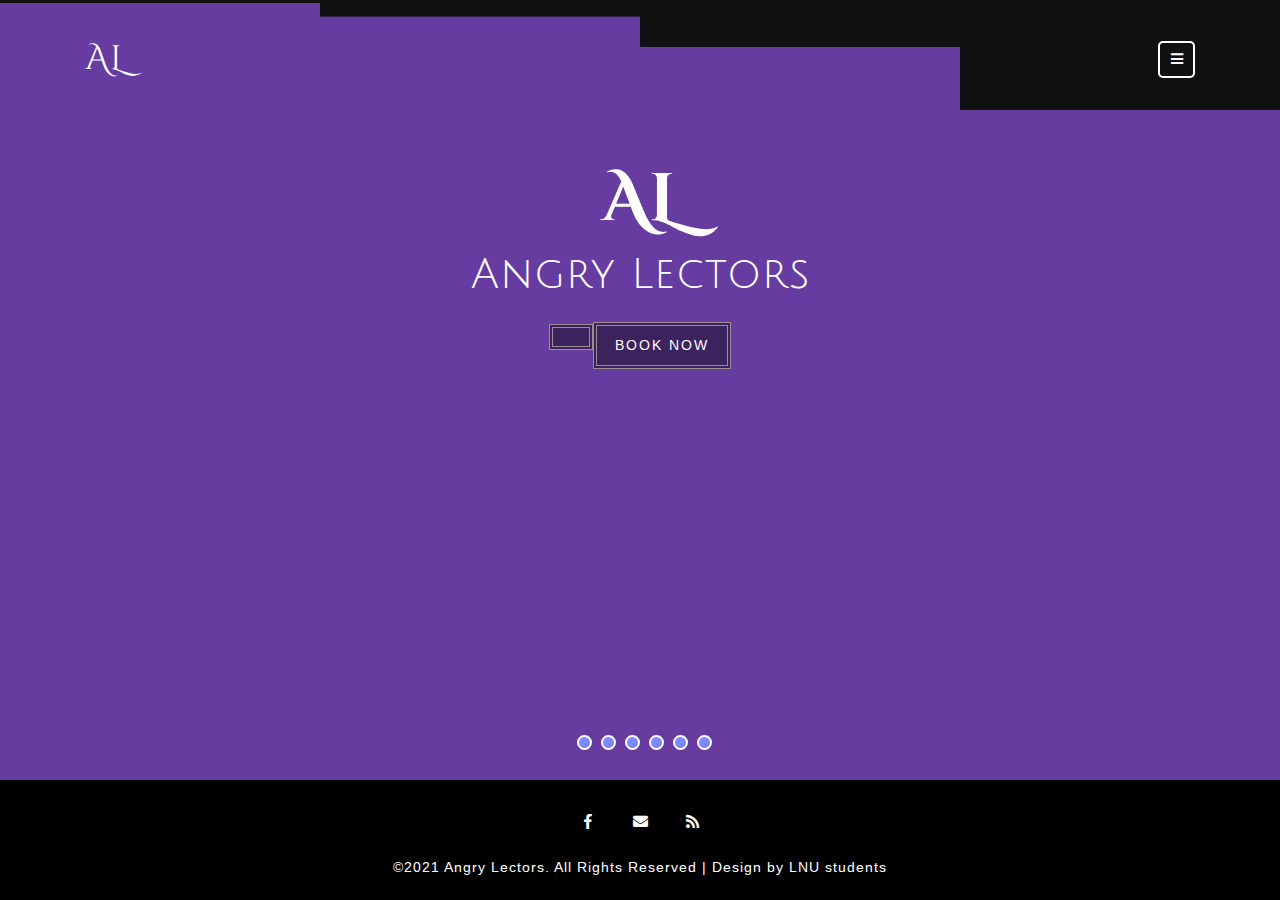
<file: index.html>
<!DOCTYPE html>
<html lang="zxx">
   <head>
      <title>Angry Lectors</title>
      <!--meta tags -->
      <meta charset="UTF-8">
      <meta name="viewport" content="width=device-width, initial-scale=1">
      <meta name="keywords" content="Angry Lectors">
      <script>
         addEventListener("load", function () {
         	setTimeout(hideURLbar, 0);
         }, false);
         
         function hideURLbar() {
         	window.scrollTo(0, 1);
         }
      </script>
      <!--//meta tags ends here-->
      <!--booststrap-->
      <link href="css/bootstrap.min.css" rel="stylesheet" type="text/css" media="all">
      <!--//booststrap end-->
      <!-- font-awesome icons -->
      <link href="css/fontawesome-all.min.css" rel="stylesheet" type="text/css" media="all">
      <!-- //font-awesome icons -->
      <!-- Nav-CSS -->	
      <link href="css/nav.css" rel="stylesheet" type="text/css" media="all" />
      <script src="js/modernizr.custom.js"></script>
      <!-- //Nav-CSS -->	
      <!-- banner -->	
      <link rel="stylesheet" type="text/css" href="css/uncover.css" />
      <!--//banner -->	
      <!--stylesheets-->
      <link href="css/style.css" rel='stylesheet' type='text/css' media="all">
      <!--//stylesheets-->
      <link href="//fonts.googleapis.com/css?family=Cinzel+Decorative:400,700" rel="stylesheet">
      <link href="//fonts.googleapis.com/css?family=Julius+Sans+One" rel="stylesheet">
      <link href="//fonts.googleapis.com/css?family=Arimo" rel="stylesheet">
   </head>
   <body>
      <div class="header-outs" id="home">
         <div class="header-w3layouts">
            <div class="container">
               <div class="right-side">
                  <p>
                     <button id="trigger-overlay" type="button">
                     <span class="fa fa-bars" aria-hidden="true"></span>
                     </button>
                  </p>
               </div>
               <!-- open/close -->
               <div class="overlay overlay-hugeinc">
                  <button type="button" class="overlay-close">Close</button>
                  <nav>
                     <ul>
                        <li><a href="index.html" >Home</a></li>
                        <li><a href="about.html" >About</a></li>
                        <li><a href="contact.html"  >Contact</a></li>
                     </ul>
                  </nav>
               </div>
               <div class="hedder-logo">
                  <h1><a href="index.html"> AL
                     <!--<img src="images/logo.png" class="img-fluid" alt="Responsive image">DH</a>-->
                  </h1>
               </div>
               <!-- /open/close -->
               <!-- /navigation section -->
            </div>
            <div class="clearfix"> </div>
         </div>
         <!--banner-->
         <div class="slides text-center">
            <div class="slide current one-img">
               <div class="slider-up">
                  <h4>AL</h4>
                  <h5>Angry Lectors</h5>
                  <div class="outs_more-buttn">
                     <a href="contact.html">Book Now</a>
                  </div>
               </div>
               <div class="slide__img"></div>
            </div>
            <div class="slide two-img">
               <div class="slider-up">
                  <h4>AL</h4>
                  <h5>Angry Lectors</h5>
                  <div class="outs_more-buttn">
                     <a href="contact.html">Book Now</a>
                  </div>
               </div>
               <div class="slide__img"></div>
            </div>
            <div class="slide three-img">
               <div class="slider-up">
                  <h4>AL</h4>
                  <h5>Angry Lectors</h5>
                  <div class="outs_more-buttn">
                     <a href="contact.html">Book Now</a>
                  </div>
               </div>
               <div class="slide__img "></div>
            </div>
            <div class="slide four-img">
               <div class="slider-up">
                  <h4>AL</h4>
                  <h5>Angry Lectors</h5>
                  <div class="outs_more-buttn">
                     <a href="contact.html">Book Now</a>
                  </div>
               </div>
               <div class="slide__img "></div>
            </div>
            <div class="slide five-img">
               <div class="slider-up">
                  <h4>AL</h4>
                  <h5>Angry Lectors</h5>
                  <div class="outs_more-buttn">
                     <a href="contact.html">Book Now</a>
                  </div>
               </div>
               <div class="slide__img "></div>
            </div>
            <div class="slide six-img">
               <div class="slider-up">
                  <h4>AL</h4>
                  <h5>Angry Lectors</h5>
                  <div class="outs_more-buttn">
                     <a href="contact.html">Book Now</a>
                  </div>
               </div>
               <div class="slide__img "></div>
            </div>
            <div class="clearfix"></div>
         </div>
         <ul class="pagination">
            <li><span class="pagination__item"> </span></li>
            <li><span class="pagination__item"> </span></li>
            <li><span class="pagination__item"> </span></li>
            <li><span class="pagination__item"> </span></li>
            <li><span class="pagination__item"> </span></li>
            <li><span class="pagination__item"> </span></li>
         </ul>
         <div class="clearfix"></div>
      </div>
      <!--//banner-->
      <!--Footer -->   
      <footer class="py-2">
         <div class="icons text-center py-md-3 pb-2">
            <ul>
               <li><a href="#"><span class="fab fa-facebook-f"></span></a></li>
               <li><a href="#"><span class="fas fa-envelope"></span></a></li>
               <li><a href="#"><span class="fas fa-rss"></span></a></li>
               
            </ul>
         </div>
         <div class="footer-below text-center">
            <p>©2021 Angry Lectors. All Rights Reserved | Design by LNU students</a></p>
         </div>
      </footer>
      <!-- //Footer -->
      <!-- js working-->
      <script src='js/jquery-2.2.3.min.js'></script>
      <!--//js working-->
      <!-- For-Banner -->
      <script src="js/imagesloaded.pkgd.min.js"></script>
      <script src="js/anime.min.js"></script>
      <script src="js/uncover.js"></script>
      <script src="js/demo1.js"></script>
      <!-- //For-Banner -->
      <!--nav menu-->
      <script src="js/classie.js"></script>
      <script src="js/demonav.js"></script>
      <!-- //nav menu-->
      <!-- bootstrap working-->
      <script src="js/bootstrap.min.js"></script>
      <!-- // bootstrap working--> 
   </body>
</html>
</file>
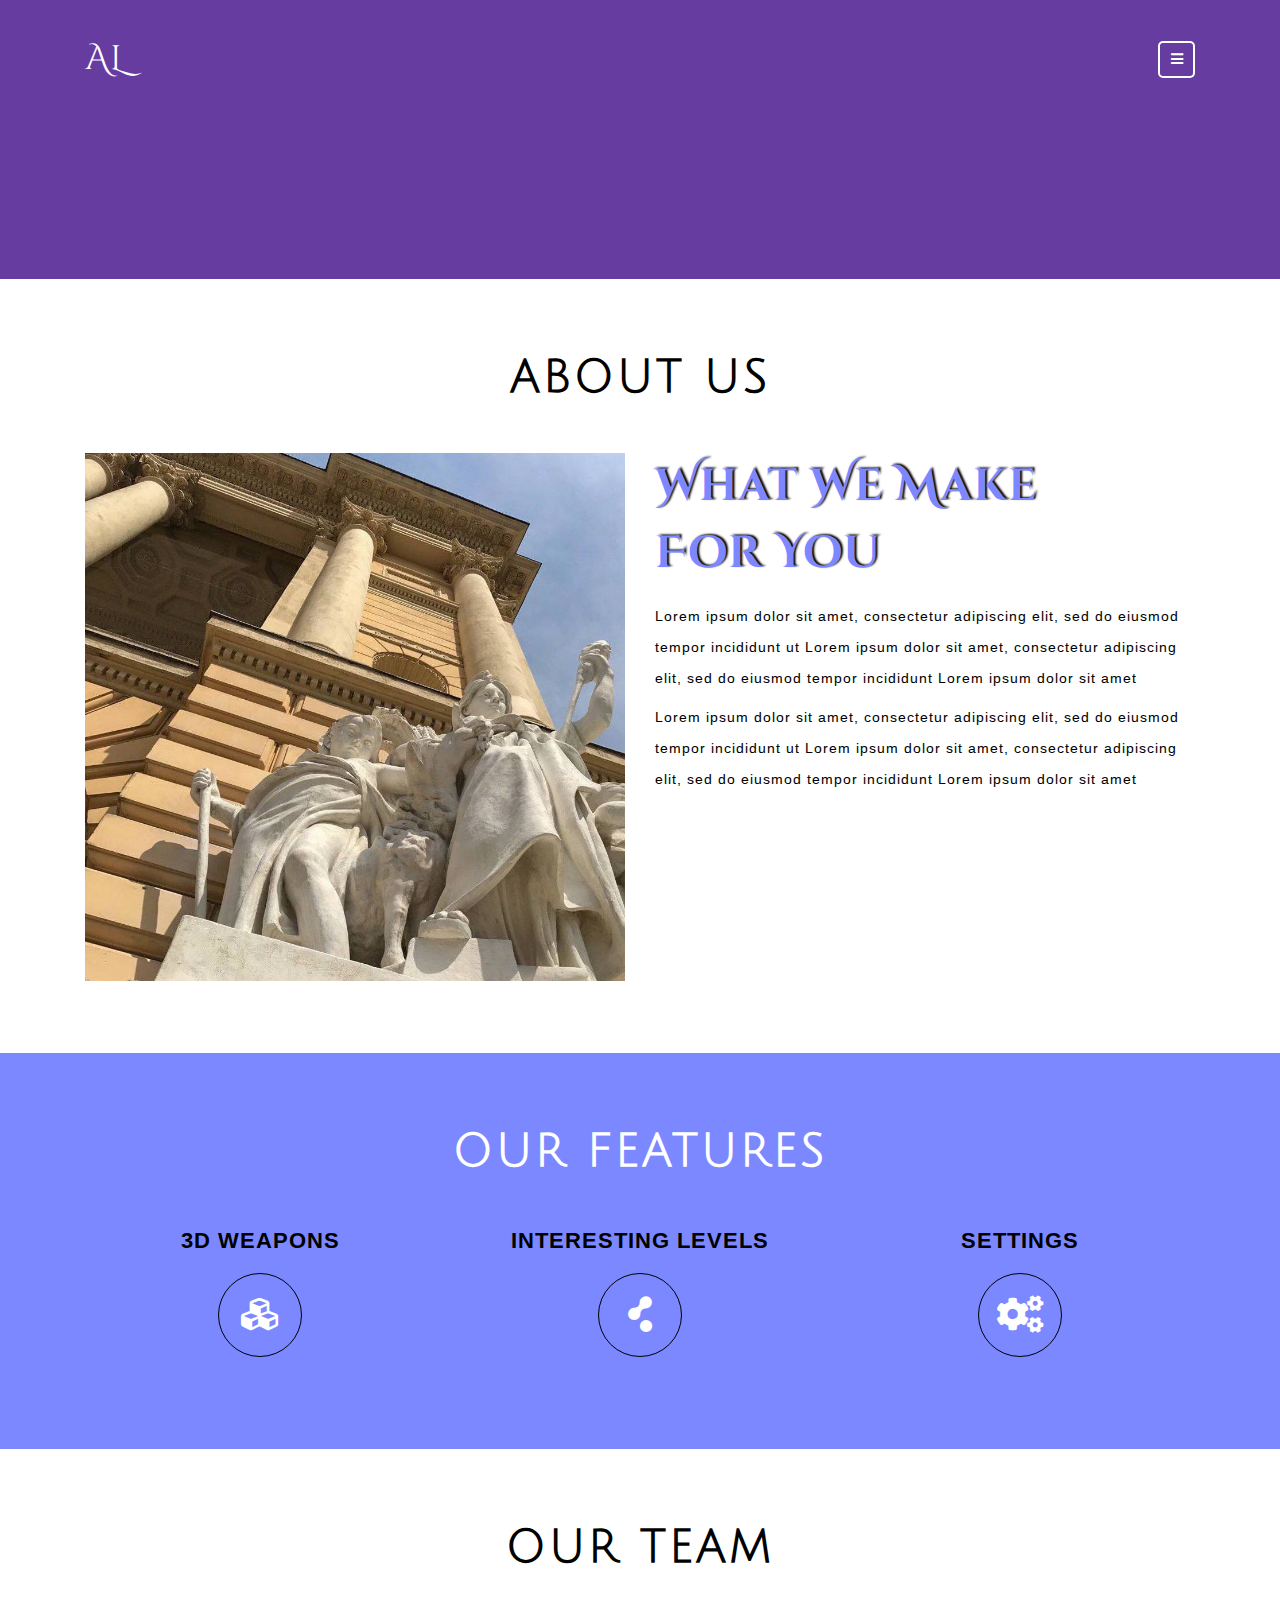
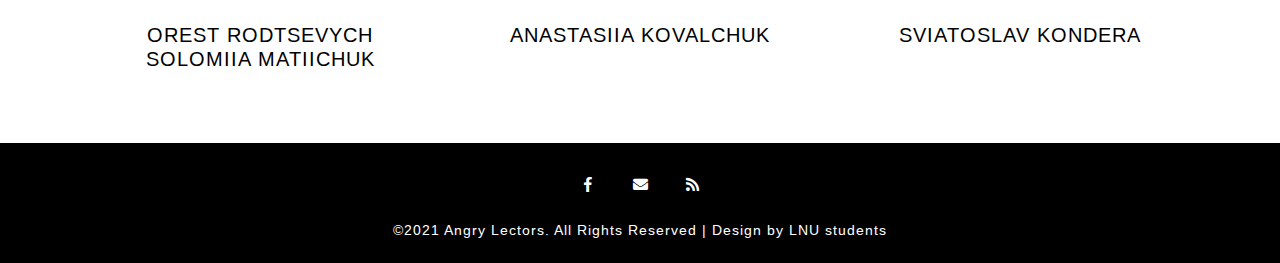
<file: about.html>
<!DOCTYPE html>
<html lang="zxx">
   <head>
      <title>Angry Lectors</title>
      <!--meta tags -->
      <meta charset="UTF-8">
      <meta name="viewport" content="width=device-width, initial-scale=1">
      <meta name="keywords" content="Angry Lectors">
      <script>
         addEventListener("load", function () {
         	setTimeout(hideURLbar, 0);
         }, false);
         
         function hideURLbar() {
         	window.scrollTo(0, 1);
         }
      </script>
      <!--//meta tags ends here-->
      <!--booststrap-->
      <link href="css/bootstrap.min.css" rel="stylesheet" type="text/css" media="all">
      <!--//booststrap end-->
      <!-- font-awesome icons -->
      <link href="css/fontawesome-all.min.css" rel="stylesheet" type="text/css" media="all">
      <!-- //font-awesome icons -->
      <!--stylesheets-->
      <link href="css/style.css" rel='stylesheet' type='text/css' media="all">
      <!--//stylesheets-->
      <!-- Nav-CSS -->	
      <link href="css/nav.css" rel="stylesheet" type="text/css" media="all" />
      <script src="js/modernizr.custom.js"></script>
      <!-- //Nav-CSS -->
      <link href="//fonts.googleapis.com/css?family=Cinzel+Decorative:400,700" rel="stylesheet">
      <link href="//fonts.googleapis.com/css?family=Julius+Sans+One" rel="stylesheet">
      <link href="https://fonts.googleapis.com/css?family=Arimo" rel="stylesheet">
   </head>
   <body>
      <!--headder-->
      <div class="header-outs">
         <div class="header-w3layouts">
            <div class="container">
               <div class="right-side">
                  <p>
                     <button id="trigger-overlay" type="button">
                     <span class="fa fa-bars" aria-hidden="true"></span>
                     </button>
                  </p>
               </div>
               <!-- open/close -->
               <div class="overlay overlay-hugeinc">
                  <button type="button" class="overlay-close">Close</button>
                  <nav>
                     <ul>
                        <li><a href="index.html" >Home</a></li>
                        <li><a href="about.html" >About</a></li>                        
                        <li><a href="contact.html"  >Contact</a></li>
                     </ul>
                  </nav>
               </div>
               <div class="hedder-logo">
                  <h1><a href="index.html">   AL
                     <!--<img src="images/logo.png" class="img-fluid" alt="Responsive image">DH</a>-->
                  </h1>
               </div>
               <!-- /open/close -->
               <!-- /navigation section -->
            </div>
            <div class="clearfix"> </div>
         </div>
      </div>
      <!--//headder-->
      <!-- banner -->
      <div class="inner_page-banner">
      </div>
      <!--//banner -->
      <!--about-->
      <section class="about-inner py-lg-4 py-md-3 py-sm-3 py-3">
         <div class="container py-lg-5 py-md-4 py-sm-4 py-3">
            <h3 class="title text-center mb-lg-5 mb-md-4 mb-sm-4 mb-3">About Us</h3>
            <div class="row">
               <div class="col-lg-6 about-txt-left">
                  <img src="images/ab1.png" alt="" class="img-fluid">
               </div>
               <div class="col-lg-6 about-txt-right">
                  <div class="jst-wthree-text">
                     <h2>What We Make<br>For You
                     </h2>
                  </div>
                  <div class="info-sub-w3">
                     <p>Lorem ipsum dolor sit amet, consectetur adipiscing elit, sed do eiusmod tempor incididunt ut
                        Lorem ipsum dolor sit amet, consectetur adipiscing elit, sed do eiusmod tempor incididunt
                        Lorem ipsum dolor sit amet
                     </p>
                     <p class="pt-2">Lorem ipsum dolor sit amet, consectetur adipiscing elit, sed do eiusmod tempor incididunt ut
                        Lorem ipsum dolor sit amet, consectetur adipiscing elit, sed do eiusmod tempor incididunt
                        Lorem ipsum dolor sit amet
                     </p>
                  </div>                 
               </div>
            </div>
         </div>
      </section>
      <!--//about-->
      <section class="feature-inner py-lg-4 py-md-3 py-sm-3 py-3">
         <div class="container py-lg-5 py-md-4 py-sm-4 py-3">
            <h3 class="title text-center clr mb-lg-5 mb-md-4 mb-sm-4 mb-3">Our Features</h3>
            <div class="row text-center">
               <div class="col-md-4 mt-md-0 mt-4 service-icon-agile">
                  <div class="feature-inner ">
                     <h5>3D Weapons</h5>
                  </div>
                  <div class="address-left text-center">
                     <span class="fas fa-cubes"></span>
                  </div>                
               </div>
               <div class="col-md-4 mt-md-0 mt-5 service-icon-agile">
                  <div class="feature-inner">
                     <h5>Interesting levels</h5>
                  </div>
                  <div class="address-left text-center">
                     <span class="fab fa-cloudsmith"></span>
                  </div>
               </div>
               <div class="col-md-4 mt-md-0 mt-5 service-icon-agile">
                  <div class="feature-inner ">
                     <h5>Settings</h5>
                  </div>
                  <div class="address-left text-center">
                     <span class="fas fa-cogs"></span>
                  </div>                
               </div>
            </div>            
         </div>
      </section>
      <section class="about-inner py-lg-4 py-md-3 py-sm-3 py-3">
         <div class="container py-lg-5 py-md-4 py-sm-4 py-3">
            <h3 class="title text-center mb-lg-5 mb-md-4 mb-sm-4 mb-3">Our team</h3>
            <div class="row text-center">
               <div class="col-md-4 mt-md-0 mt-4 service-icon-agile">
                  <div class = "our_team">
                     <h5>Orest Rodtsevych</h5>
                  </div>                               
               </div>
               <div class="col-md-4 mt-md-0 mt-5 service-icon-agile">
                  <div class="our_team">
                     <h5>Anastasiia Kovalchuk</h5>
                  </div>               
               </div>
               <div class="col-md-4 mt-md-0 mt-5 service-icon-agile">
                  <div class="our_team">
                     <h5>Sviatoslav Kondera</h5>
                  </div>               
               </div>
               <div class="col-md-4 mt-md-0 mt-5 service-icon-agile">
                  <div class="our_team">
                     <h5>Solomiia Matiichuk</h5>
                  </div>               
               </div>
            </div>
         </div>
      </section>
      <!--Footer -->   
      <footer class="py-2">
         <div class="icons text-center py-md-3 pb-2">
            <ul>
               <li><a href="#"><span class="fab fa-facebook-f"></span></a></li>
               <li><a href="#"><span class="fas fa-envelope"></span></a></li>
               <li><a href="#"><span class="fas fa-rss"></span></a></li>               
            </ul>
         </div>
         <div class="footer-below text-center">
            <p>©2021 Angry Lectors. All Rights Reserved | Design by LNU students</a></p>
         </div>
      </footer>
      <!-- //Footer -->
      <!--js working-->
      <script src='js/jquery-2.2.3.min.js'></script>
      <!-- For the demo ad only -->  
      <!--nav menu-->
      <script src="js/classie.js"></script>
      <script src="js/demonav.js"></script>
      <!-- //nav menu-->
      <!-- //nav menu-->
      <!--bootstrap working-->
      <script src="js/bootstrap.min.js"></script>
      <!-- //bootstrap working-->
   </body>
</html>
</file>
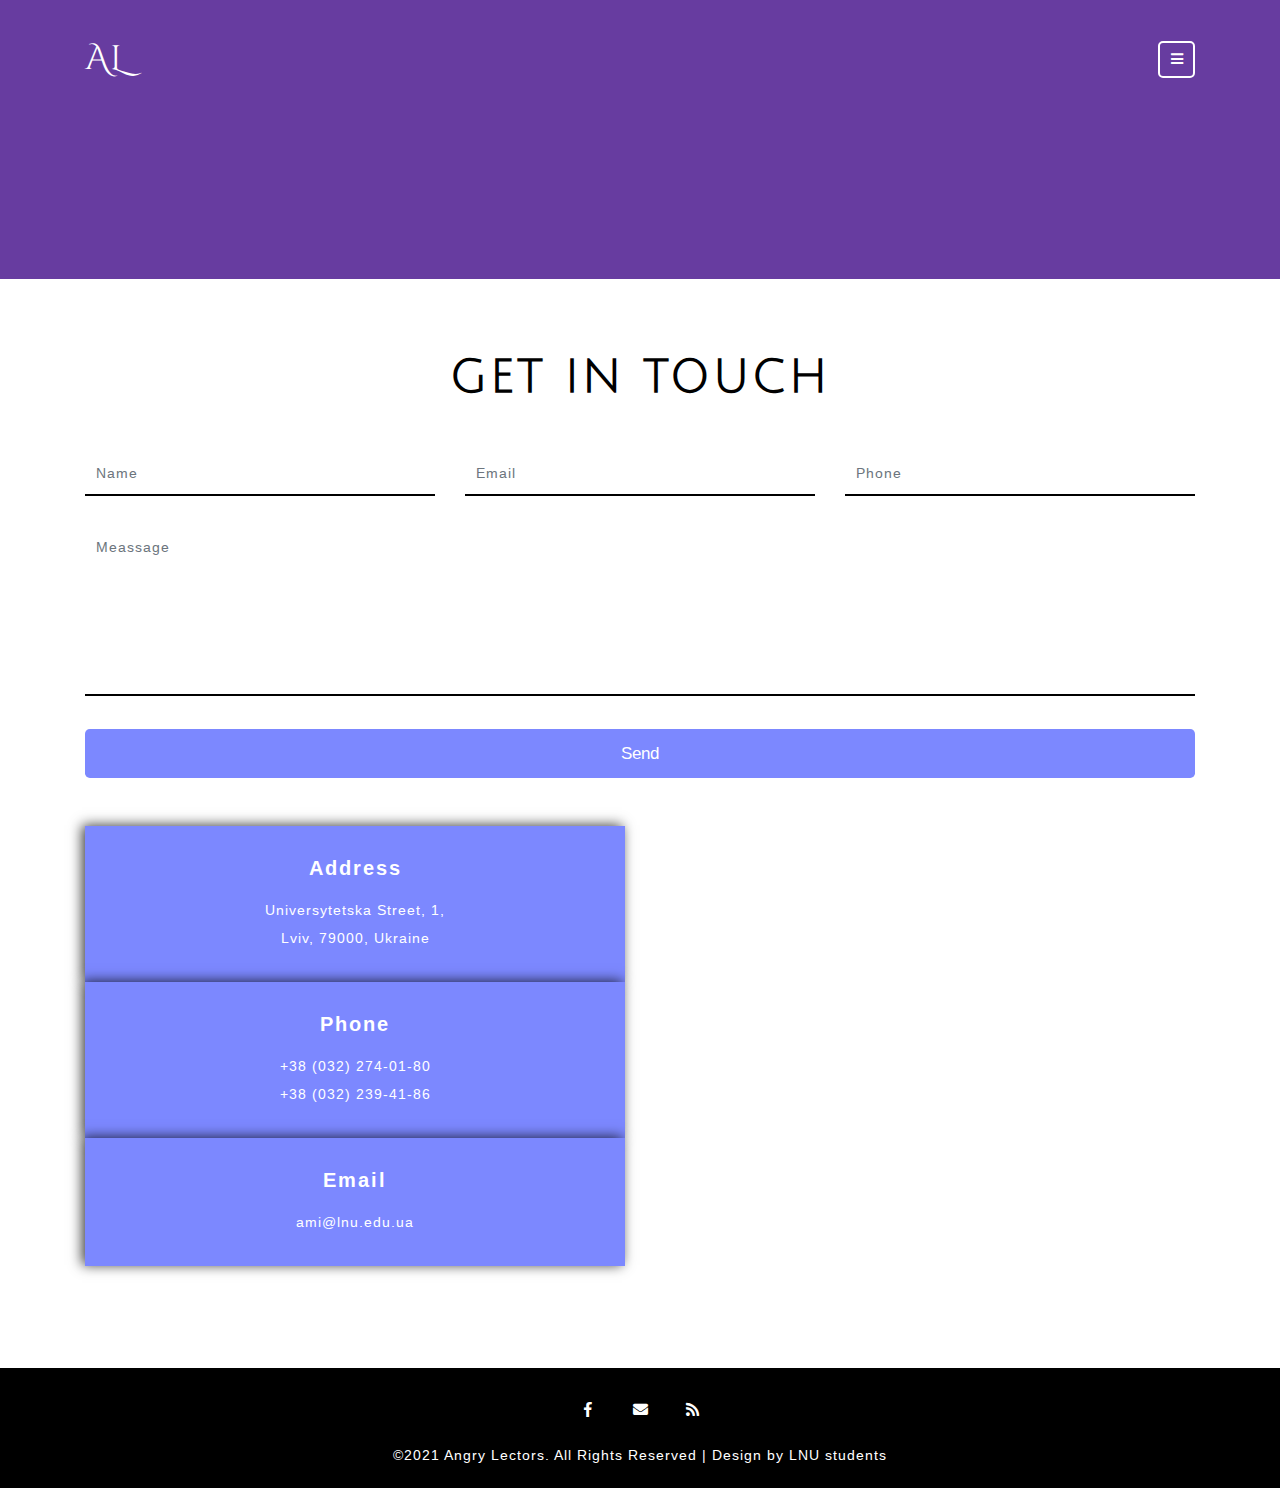
<file: contact.html>
<!--A Design by W3layouts
   Author: W3layout
   Author URL: http://w3layouts.com
   -->
<!DOCTYPE html>
<html lang="zxx">
   <head>
      <title>Dragon Hunt a Games Category Bootstrap responsive Website Template | Contact :: w3layouts</title>
      <!--meta tags -->
      <meta charset="UTF-8">
      <meta name="viewport" content="width=device-width, initial-scale=1">
      <meta name="keywords" content="Dragon Hunt Responsive web template, Bootstrap Web Templates, Flat Web Templates, Android Compatible web template, 
         Smartphone Compatible web template, free webdesigns for Nokia, Samsung, LG, SonyEricsson, Motorola web design" />
      <script>
         addEventListener("load", function () {
         	setTimeout(hideURLbar, 0);
         }, false);
         
         function hideURLbar() {
         	window.scrollTo(0, 1);
         }
      </script>
      <!--//meta tags ends here-->
      <!--booststrap-->
      <link href="css/bootstrap.min.css" rel="stylesheet" type="text/css" media="all">
      <!--//booststrap end-->
      <!-- font-awesome icons -->
      <link href="css/fontawesome-all.min.css" rel="stylesheet" type="text/css" media="all">
      <!-- //font-awesome icons -->
      <!--stylesheets-->
      <link href="css/style.css" rel='stylesheet' type='text/css' media="all">
      <!--//stylesheets-->
      <!-- Nav-CSS -->	
      <link href="css/nav.css" rel="stylesheet" type="text/css" media="all" />
      <script src="js/modernizr.custom.js"></script>
      <!-- //Nav-CSS -->
      <link href="//fonts.googleapis.com/css?family=Cinzel+Decorative:400,700" rel="stylesheet">
      <link href="//fonts.googleapis.com/css?family=Julius+Sans+One" rel="stylesheet">
      <link href="//fonts.googleapis.com/css?family=Arimo" rel="stylesheet">
   </head>
   <body>
      <!--headder-->
      <div class="header-outs">
         <div class="header-w3layouts">
            <div class="container">
               <div class="right-side">
                  <p>
                     <button id="trigger-overlay" type="button">
                     <span class="fa fa-bars" aria-hidden="true"></span>
                     </button>
                  </p>
               </div>
               <!-- open/close -->
               <div class="overlay overlay-hugeinc">
                  <button type="button" class="overlay-close">Close</button>
                  <nav>
                     <ul>
                        <li><a href="index.html" >Home</a></li>
                        <li><a href="about.html" >About</a></li>
                        <li><a href="contact.html"  >Contact</a></li>
                     </ul>
                  </nav>
               </div>
               <div class="hedder-logo">
                  <h1><a href="index.html"> AL </h1>
               </div>
               <!-- /open/close -->
               <!-- /navigation section -->
            </div>
            <div class="clearfix"> </div>
         </div>
      </div>
      <!--//headder-->
      <!--//headder-->
      <!-- banner -->
      <div class="inner_page-banner">
      </div>
      <!--//banner -->
         <!--headder-->
         <section class="contact-inner py-lg-4 py-md-3 py-sm-3 py-3">
            <div class="container py-lg-5 py-md-5 py-sm-4 py-4">
               <h3 class="title text-center  mb-lg-5 mb-md-4 mb-sm-4 mb-3">Get in Touch</h3>
               <div class=" contact-wls-detail">
                  <div class="contact-form">
                     <form action="#" method="post">
                        <div class="row agile-wls-contact-mid mb-sm-3 mb-2">
                           <div class="col-lg-4 col-md-4 form-group contact-forms">
                              <input type="text" class="form-control" placeholder="Name" required="">
                           </div>
                           <div class="col-lg-4 col-md-4 form-group contact-forms">
                              <input type="email" class="form-control" placeholder="Email" required="">
                           </div>
                           <div class="col-lg-4 col-md-4 form-group contact-forms">
                              <input type="text" class="form-control" placeholder="Phone" required="">
                           </div>
                        </div>
                        <div class="form-group contact-forms">
                           <textarea class="form-control" placeholder="Meassage" required=""></textarea >
                        </div>
                        <button type="button" class="btn sent-butnn btn-lg">Send</button>
                     </form>
                  </div>
               </div>
               <div class="contact-address row mt-lg-5 mt-md-4 mt-3">
                  <div class="col-lg-6 col-md-6 contact-form pb-lg-3 pb-2">
                     <div class="text-center contact-address-grid">
                        <div class="footer_grid_left">
                           <div class="contact_footer_grid_left text-center mb-3">
                              <h5> Address</h5>
                           </div>
                           <p>Universytetska Street, 1, <br>Lviv, 79000, Ukraine</p>
                        </div>
                     </div>
                     <div class=" text-center contact-address-grid">
                        <div class="footer_grid_left">
                           <div class="contact_footer_grid_left text-center mb-3">
                              <h5>Phone</h5>
                           </div><!--Site: ami.lnu.edu.ua-->
                           <p>+38 (032) 274-01-80 <br>+38 (032) 239-41-86</p>
                        </div>
                     </div>
                     <div class="text-center contact-address-grid">
                        <div class="footer_grid_left">
                           <div class="contact_footer_grid_left text-center mb-3">
                              <h5>Email</h5>
                           </div>
                           <p><a href="mailto:ami@lnu.edu.ua">ami@lnu.edu.ua</a> 
                           </p>
                        </div>
                     </div>
                  </div>
                  <div class="col-lg-6 col-md-6 address_mail_footer_grids">
                     <iframe src="https://www.google.com/maps/embed?pb=!1m18!1m12!1m3!1d5604.082739077048!2d24.019653087020487!3d49.84106993370349!2m3!1f0!2f0!3f0!3m2!1i1024!2i768!4f13.1!3m3!1m2!1s0x473add717532cff9%3A0x1ea627f45b408179!2z0JvRjNCy0ZbQstGB0YzQutC40Lkg0L3QsNGG0ZbQvtC90LDQu9GM0L3QuNC5INGD0L3RltCy0LXRgNGB0LjRgtC10YIg0ZbQvNC10L3RliDQhtCy0LDQvdCwINCk0YDQsNC90LrQsA!5e0!3m2!1suk!2sua!4v1619694103409!5m2!1suk!2sua" width="600" height="450" style="border:0;" allowfullscreen="" loading="lazy"></iframe>
                  </div>
               </div>
            </div>
         </section>
         <!--Footer -->   
      <footer class="py-2">
         <div class="icons text-center py-md-3 pb-2">
            <ul>
               <li><a href="#"><span class="fab fa-facebook-f"></span></a></li>
               <li><a href="#"><span class="fas fa-envelope"></span></a></li>
               <li><a href="#"><span class="fas fa-rss"></span></a></li>
            </ul>
         </div>
         <div class="footer-below text-center">
            <p>©2021 Angry Lectors. All Rights Reserved | Design by LNU students</a></p>
         </div>
      </footer>
         <!-- //Footer -->
         <!--js working-->
         <script src='js/jquery-2.2.3.min.js'></script>
         <!--//js working-->
         <!--nav menu-->
         <script src="js/classie.js"></script>
         <script src="js/demonav.js"></script>
         <!-- //nav menu-->
         <!--bootstrap working-->
         <script src="js/bootstrap.min.js"></script>
         <!-- //bootstrap working-->
   </body>
</html>
</file>
<file: css/nav.css>
/* OVERLAY EFFECTS*/


/* Overlay style */
.overlay {
	position: fixed;
	width: 100%;
	height: 100%;
	top: 0;
	left: 0;
	background:rgba(0, 0, 0, 0.62);
}

/* Overlay closing cross */
.overlay .overlay-close {
    width: 26px;
    height: 26px;
    position: absolute;
    right: 32px;
    top: 32px;
	overflow: hidden;
	border: none;
	background: url(../images/cross.png) no-repeat center center;
	text-indent: 200%;
	color: transparent;
	outline: none;
	z-index: 100;
	cursor: pointer;
	
}

/* Menu style */
.overlay nav {
	text-align: center;
	position: relative;
	top: 50%;
	height: 60%;
	font-size: 54px;
	-webkit-transform: translateY(-50%);
	transform: translateY(-50%);
}

.overlay ul {
	list-style: none;
	padding: 0;
	margin: 0 auto;
	display: inline-block;
	height: 100%;
	position: relative;
}

.overlay ul li {
	display: block;
	height: 20%;
	height: calc(80% / 5);
	min-height: 54px;
}

.overlay ul li a {
    font-size: 19px;
	font-weight: 300;
	display: block;
	color: #fff;
	-webkit-transition: color 0.2s;
	transition: color 0.2s;
    font-family: 'Josefin Sans', sans-serif;
}

.overlay ul li a:hover,
.overlay ul li a:focus {
	color:#7c88ff;
}

/* Effects */
.overlay-hugeinc {
	opacity: 0;
	visibility: hidden;
	-webkit-transition: opacity 0.5s, visibility 0s 0.5s;
	transition: opacity 0.5s, visibility 0s 0.5s;
}

.overlay-hugeinc.open {
	opacity: 1;
	visibility: visible;
	-webkit-transition: opacity 0.5s;
	transition: opacity 0.5s;
	z-index: 999;
}

.overlay-hugeinc nav {
	-webkit-perspective: 1200px;
	perspective: 1200px;
}

.overlay-hugeinc nav ul {
	opacity: 0.4;
	-webkit-transform: translateY(-25%) rotateX(35deg);
	transform: translateY(-25%) rotateX(35deg);
	-webkit-transition: -webkit-transform 0.5s, opacity 0.5s;
	transition: transform 0.5s, opacity 0.5s;
}

.overlay-hugeinc.open nav ul {
	opacity: 1;
	-webkit-transform: rotateX(0deg);
	transform: rotateX(0deg);
}

.overlay-hugeinc.close nav ul {
	-webkit-transform: translateY(25%) rotateX(-35deg);
	transform: translateY(25%) rotateX(-35deg);
}

@media screen and (max-height: 30.5em) {
	.overlay nav {
		height: 70%;
		font-size: 34px;
	}
	.overlay ul li {
		min-height: 34px;
	}
}
@media(max-width:1050px){
	.overlay ul li {
    height: calc(74% / 5);
}


}
/* //OVERLAY EFFECTS*/
</file>
<file: css/uncover.css>
.uncover {
	overflow: hidden;
	background-image: none !important;
	position: relative;
}

.uncover__img {
	width: 100%;
	height: 100%;
	background-size: cover;
	background-position: 50% 50%;
}

.uncover__slices {
	width: 100%;
	height: 100%;
	position: absolute;
	top: 0;
	left: 0;
	display: flex;
}

.uncover__slices--vertical {
	flex-direction: row;
}

.uncover__slices--horizontal {
	flex-direction: column;
}

.uncover__slices--horizontal-double {
	display: grid;
	grid-template-columns: 50% 50%;
}

.uncover__slices--vertical-double {
	display: grid;
	grid-template-rows: 50% 50%;
}

.uncover__slice {
	color: #fff;
	background-color: currentColor;
	flex: 1;
}

.uncover__slices--vertical .uncover__slice {
	box-shadow: 1px 0 0 currentColor;
}

.uncover__slices--horizontal .uncover__slice {
	box-shadow: 0 1px 0 currentColor;
}
</file>
<file: css/style.css>
html,
body {
    padding: 0;
    margin: 0;
    background: #fff;
    letter-spacing: 1px;
    font-family: 'Arimo', sans-serif;
}

body a {
    outline: none;
    transition: 0.5s all;
    -webkit-transition: 0.5s all;
    -moz-transition: 0.5s all;
    -o-transition: 0.5s all;
    -ms-transition: 0.5s all;
    text-decoration: none;
}

body a:hover {
    text-decoration: none;
}

body a:focus,
a:hover {
    text-decoration: none;
}

input[type="button"],
input[type="submit"] {
    transition: 0.5s all;
    -webkit-transition: 0.5s all;
    -moz-transition: 0.5s all;
    -o-transition: 0.5s all;
    -ms-transition: 0.5s all;
    letter-spacing: 1px;
    font-family: 'Arimo', sans-serif;
}

select,
input[type="email"],
input[type="text"],
input[type=password],
input[type="button"],
input[type="submit"],
textarea {
    font-family: 'Arimo', sans-serif;
    transition: 0.5s all;
    -webkit-transition: 0.5s all;
    -moz-transition: 0.5s all;
    -o-transition: 0.5s all;
    -ms-transition: 0.5s all;
    letter-spacing: 1px;
}

h1,
h2,
h3,
h4,
h5,
h6 {
    margin: 0;
    padding: 0;
    font-family: 'Arimo', sans-serif;
    letter-spacing: 1px;
}

p {
    margin: 0;
    padding: 0;
    letter-spacing: 1px;
    font-family: 'Arimo', sans-serif;
    font-size: 14px;
}

ul {
    margin: 0;
    padding: 0;
    list-style-type: none;
}


/*-- //Reset-Code --*/

.title {
    font-size: 50px;
    color: #000;
    letter-spacing: 3px;
    font-weight: 600;
    text-transform: uppercase;
    font-family: 'Julius Sans One', sans-serif;
}

.clr {
    color: #fff;
}


/*-- header --*/


/*-- nav --*/

.header-outs {
    position: relative;
}

.right-side {
    float: right !important;
    padding-top: 9px;
}

button#trigger-overlay {
    background: transparent;
    border: 2px solid #fff;
    border-radius: 5px;
    color: #fff;
    font-size: 14px;
    outline: none;
    width: 37px;
    height: 37px;
    cursor: pointer;
}

.header-w3layouts {
    padding-top: 2em;
    position: absolute;
    z-index: 9999;
    width: 100%;
}

.hedder-logo {
    display: inline-block;
}

.our_team {}

.hedder-logo h1 a {
    font-size: 36px;
    color: #fff !important;
    text-transform: uppercase;
    font-weight: 300;
    letter-spacing: 2px;
    font-family: 'Cinzel Decorative', cursive;
}

.hedder-logo img {
    width: 40%;
}


/*--//nav --*/


/*--- slider-css --*/

.one-img {
    /*background: url(../images/b1.jpg) no-repeat 0px 0px;*/
    background-color: rgb(103, 60, 160);
}

.two-img {
    /*background: url(../images/b2.jpg) no-repeat 0px 0px;*/
    background-color: rgb(236, 222, 132);
}

.three-img {
    /*background: url(../images/b3.jpg) no-repeat 0px 0px;*/
    background-color: rgb(36, 76, 160);
}

.four-img {
    /*background: url(../images/b4.jpg) no-repeat 0px 0px;*/
    background-color: rgb(236, 107, 28);
}

.five-img {
    /*background: url(../images/b6.jpg) no-repeat 0px 0px;*/
    background-color: rgb(0, 191, 255);
}

.six-img {
    /*background: url(../images/b6.jpg) no-repeat 0px 0px;*/
    background-color: rgb(113, 226, 94);
}

footer {
    height: 120px;
}

.slides {
    width: 100%;
    min-height: calc(100vh - 120px);
    margin: auto;
}

.slide {
    position: absolute;
    width: 100%;
    top: 0;
    left: 0;
    opacity: 0;
    display: flex;
    /*justify-content:left;*/
    /*align-items:left;*/
    -webkit-background-size: cover;
    -moz-background-size: cover;
    -o-background-size: cover;
    -ms-background-size: cover;
    min-height: 800px;
}

.slide--current {
    opacity: 1;
}

.slide__img {
    position: absolute;
    width: 100%;
    height: 100%;
    background-size: cover;
    background-position: 50% 50%;
}

.pagination {
    display: flex;
    position: absolute;
    bottom: 30px;
    z-index: 999;
    width: 100%;
    color: #fff;
    justify-content: center;
}

.pagination__item {
    font-weight: bold;
    justify-content: center;
    align-items: center;
    display: flex;
    margin: 0 0 0 9px;
    font-size: 1.25em;
    cursor: pointer;
    /*color: var(--color-link);*/
    background: #7c88ff;
    border: 2px solid #fff;
    width: 15px;
    height: 15px;
    border-radius: 20px;
}

.pagination__item:hover {
    background: #fff;
}

.pagination__item--current {
    /*color: var(--color-link);*/
}

.slider-up {
    z-index: 999;
    color: #fff;
    padding-top: 18em;
    width: 49%;
    margin: 0px auto;
}

.slider-up h4 {
    font-size: 78px;
    padding-bottom: 10px;
    color: #fff;
    font-weight: 700;
    text-transform: uppercase;
    font-family: 'Cinzel Decorative', cursive;
}

.slider-up h5 {
    font-size: 45px;
    color: #fff;
    font-family: 'Julius Sans One', sans-serif;
}

.slider-up span {
    color: #f00;
    font-size: 62px;
}

.outs_more-buttn a {
    font-size: 14px;
    color: #fff;
    text-decoration: none;
    text-transform: uppercase;
    display: inline-block;
    letter-spacing: 2px;
    background-color: rgba(0, 0, 0, 0.41);
    /* border-radius: 20px; */
    outline: none;
    margin-top: 27px;
    padding: 10px 22px;
    border: 4px double #9c8f8f;
}

.outs_more-buttn a:hover {
    background: rgba(255, 255, 255, 0.17);
    color: #fff;
}


/*-- //slider-css --*/


/*--Banner-inner --*/

.inner_page-banner {
    text-align: center;
    /*background: url(../images/b1.jpg) no-repeat center;*/
    background-color: rgb(103, 60, 160);
    background-size: cover;
    -webkit-background-size: cover;
    -moz-background-size: cover;
    -o-background-size: cover;
    -ms-background-size: cover;
    min-height: 300px;
    max-height: 100px;
}


/*--//Banner-inner --*/


/*--About--*/

.jst-wthree-text h2,
.service-wthree-list h4 {
    font-size: 52px;
    color: #7c88ff;
    padding-bottom: 20px;
    line-height: 67px;
    font-weight: bold;
    font-family: 'Cinzel Decorative', cursive;
    text-shadow: 2px -1px 2px black;
}

.info-sub-w3 p,
.service-text-list p,
.timeline__content p {
    font-size: 14px;
    color: #000;
    line-height: 31px;
}

.abut-fst-img {
    position: relative;
}

.abut-secound-img {
    position: absolute;
    bottom: -44px;
    left: 31%;
    /* width: 44%; */
    box-shadow: 3px 0px 8px 3px #b1b1b1;
}

.service-icon-agile:hover span {
    border-color: #fff;
    color: #000;
    -webkit-transform: rotatey(360deg);
    -moz-transform: rotatey(360deg);
    transform: rotatey(360deg);
    -o-transform: rotatey(360deg);
    -ms-transform: rotatey(360deg);
}

.feature-inner h5 {
    font-size: 24px;
    text-transform: uppercase;
    color: #000;
    font-weight: 600;
}

.our_team {
    font-size: 24 px;
    color: #000;
    font-weight: 600;
    text-transform: uppercase;
}

.service-icon-agile span {
    border: 1px solid #000;
    color: #212121;
    -webkit-transition: .5s all;
    -moz-transition: .5s all;
    -o-transition: .5s all;
    -ms-transition: .5s all;
    transition: .5s all;
    font-size: 42px;
    width: 89px;
    height: 89px;
    border-radius: 50%;
    color: #fff;
    line-height: 79px;
    margin: 20px 0px;
}


/*--//About--*/


/*--Avatar-- */

figure.snip1321 {
    position: relative;
    overflow: hidden;
    margin: 0px;
    min-width: 230px;
    max-width: 315px;
    width: 100%;
    color: #000000;
    text-align: center;
    -webkit-perspective: 50em;
    perspective: 50em;
}

figure.snip1321 {
    -webkit-transition: all 0.2s ease-out;
    transition: all 0.2s ease-out;
}

figure.snip1321 img {
    max-width: 100%;
    vertical-align: top;
}

figure.snip1321 figcaption {
    top: 50%;
    left: 20px;
    right: 20px;
    position: absolute;
    opacity: 0;
    z-index: 1;
}

figure.snip1321 h2 {
    font-weight: 600;
    font-size: 21px;
    color: #fff;
    margin-top: 7px;
}

figure.snip1321 h4 {
    font-weight: 600;
    font-size: 25px;
    color: #000;
    font-family: 'Cinzel Decorative', cursive;
}

figure.snip1321 i {
    font-size: 32px;
}

figure.snip1321:after {
    background-color: #7c88ff;
    position: absolute;
    content: "";
    display: block;
    top: 152px;
    left: 20px;
    right: 20px;
    bottom: 157px;
    -webkit-transition: all 0.4s ease-in-out;
    transition: all 0.4s ease-in-out;
    -webkit-transform: rotateX(-90deg);
    transform: rotateX(-90deg);
    -webkit-transform-origin: 50% 50%;
    -ms-transform-origin: 50% 50%;
    transform-origin: 50% 50%;
    opacity: 0;
}

figure.snip1321 a {
    left: 0;
    right: 0;
    top: 0;
    bottom: 0;
    position: absolute;
    z-index: 1;
}

figure.snip1321:hover figcaption,
figure.snip1321.hover figcaption {
    -webkit-transform: translateY(-50%);
    transform: translateY(-50%);
    opacity: 1;
    -webkit-transition-delay: 0.2s;
    transition-delay: 0.2s;
}

figure.snip1321:hover:after,
figure.snip1321.hover:after {
    -webkit-transform: rotateX(0);
    transform: rotateX(0);
    opacity: 0.9;
}


/*--//avatar-- */


/*--service-- */

.agile-img-design-left {
    background: url(../images/dd1.jpg)no-repeat center;
}

.agile-img-design-right {
    background: url(../images/dd2.jpg)no-repeat center;
}

.agile-img-design-right,
.agile-img-design-left {
    background-size: cover;
    height: 603px;
}

.service-wthree-list {
    background: #000;
    padding: 3em 5em;
}

.feature-service-list ul li p {
    display: inline-block;
    font-size: 15px;
    letter-spacing: 2px;
    color: #fff;
}

.feature-service-list ul li span {
    display: inline-block;
    padding: 0px 14px 19px 0px;
}

.ser-middle-info p,
.feature-ser-w3l-text p,
.footer_grid_left p a,
.footer_grid_left p,
.service-icon-agile p {
    font-size: 14px;
    color: #fff;
    line-height: 28px;
}

.feature-ser-w3l-icon span {
    font-size: 47px;
    font-size: 47px;
    padding-top: 21px;
    color: #7c88ff;
    font-weight: 100;
}

.latest-design,
.feature-inner {
    background: #7c88ff;
}

.timeline__content h6 {
    font-size: 19px;
    color: #000;
}

.timeline__content h4 {
    font-size: 24px;
    color: #7c88ff;
    font-weight: 600;
}


/*--//service-- */

.grid {
    position: relative;
    /*padding: 1em 0 4em;*/
    list-style: none;
    text-align: center;
}


/* Common style */

.grid figure {
    position: relative;
    /*float: left;*/
    overflow: hidden;
    /*margin: 10px 1%;
min-width: 320px;
max-width: 480px;
max-height: 360px;
width: 48%;*/
    background: #fff;
    text-align: center;
    cursor: pointer;
}

figure {
    margin: 0em;
}

.grid figure img {
    position: relative;
    display: block;
    min-height: 100%;
    max-width: 100%;
    opacity: 0.8;
}

.grid figure figcaption {
    padding: 2em;
    color: #fff;
    text-transform: uppercase;
    font-size: 1.25em;
    -webkit-backface-visibility: hidden;
    backface-visibility: hidden;
}

.grid figure figcaption::before,
.grid figure figcaption::after {}

.grid figure figcaption,
.grid figure figcaption>a {
    position: absolute;
    top: 0;
    left: 0;
    width: 100%;
    height: 100%;
}


/* Anchor will cover the whole item by default */


/* For some effects it will show as a button */

.grid figure figcaption>a {
    z-index: 0;
    text-indent: 200%;
    white-space: nowrap;
    font-size: 0;
    opacity: 0;
}

.grid figure h3 {
    word-spacing: -0.15em;
    font-weight: 300;
}

.grid figure h3 span {
    font-weight: 800;
}

.grid figure h3,
.grid figure p {
    margin: 0;
}

.grid figure p {
    letter-spacing: 1px;
    font-size: 68.5%;
}


/* Individual effects */


/*---------------*/


/***** Marley *****/


/*---------------*/

figure.effect-marley figcaption {
    text-align: right;
    font-size: 14px;
}

figure.effect-marley h3,
figure.effect-marley p {
    position: absolute;
    right: 30px;
    left: 30px;
    padding: 10px 0;
}

figure.effect-marley p {
    bottom: 30px;
    line-height: 1.5;
    -webkit-transform: translate3d(0, 100%, 0);
    transform: translate3d(0, 100%, 0);
}

figure.effect-marley h3 {
    top: 30px;
    -webkit-transition: -webkit-transform 0.35s;
    transition: transform 0.35s;
    -webkit-transform: translate3d(0, 20px, 0);
    transform: translate3d(0, 20px, 0);
    font-size: 30px;
}

figure.effect-marley:hover h3 {
    -webkit-transform: translate3d(0, 0, 0);
    transform: translate3d(0, 0, 0);
}

figure.effect-marley h3::after {
    position: absolute;
    top: 100%;
    left: 0;
    width: 100%;
    height: 4px;
    background: #fff;
    content: '';
    -webkit-transform: translate3d(0, 40px, 0);
    transform: translate3d(0, 40px, 0);
}

figure.effect-marley h3::after,
figure.effect-marley p {
    opacity: 0;
    -webkit-transition: opacity 0.35s, -webkit-transform 0.35s;
    transition: opacity 0.35s, transform 0.35s;
}

figure.effect-marley:hover h3::after,
figure.effect-marley:hover p {
    opacity: 1;
    -webkit-transform: translate3d(0, 0, 0);
    transform: translate3d(0, 0, 0);
}

@media screen and (max-width: 50em) {
    .content {
        padding: 0 10px;
        text-align: center;
    }
    /*	.grid figure {
display: inline-block;
float: none;
margin: 10px auto;
width: 100%;
}*/
}


/*--contact-- */

.contact-forms input,
.contact-forms textarea {
    width: 100%;
    font-size: 14px;
    color: #000;
    padding: .8em .8em;
    border: none;
    border-radius: 0px;
    border-bottom: 2px solid #000;
    background: #ffffff;
    outline: none !important;
}

.contact-forms textarea {
    resize: none;
    height: 12em;
}

.address_mail_footer_grids iframe {
    width: 100%;
    height: 31em;
    border: none;
}

.footer_grid_left {
    background: #7c88ff;
    padding: 35px 35px;
    -webkit-box-shadow: -3px -1px 12px 0px rgba(0, 0, 0, 0.75);
    -moz-box-shadow: -3px -1px 12px 0px rgba(0, 0, 0, 0.75);
    box-shadow: -3px -1px 12px 0px rgba(0, 0, 0, 0.75);
}

.contact_footer_grid_left h5 {
    font-size: 20px;
    font-weight: 600;
    letter-spacing: 2px;
    color: #fff;
}

.footer_grid_left p a:hover {
    color: #000;
}

.sent-butnn {
    width: 100%;
    font-size: 17px;
    padding: 11px 68px;
    color: #fff;
    outline: none;
    margin-top: 1em;
    background: #7c88ff;
    transition: 0.5s all;
    -webkit-transition: 0.5s all;
    -moz-transition: 0.5s all;
    -o-transition: 0.5s all;
    -ms-transition: 0.5s all;
}

.sent-butnn:hover {
    background: #000;
}


/*--//contact-- */


/*--footer --*/

footer {
    background: #000;
}

.footer-below p {
    font-size: 14px;
    color: #fff;
}

.icons ul li {
    display: inline-block;
}

.icons ul li a {
    color: #fff;
}

.icons ul li a span {
    font-size: 15px;
    letter-spacing: 0px;
    width: 37px;
    height: 37px;
    line-height: 35px;
    text-align: center;
    border-radius: 50%;
    margin: 0px 5px;
    color: #fff;
    transition: 0.5s all;
    -webkit-transition: 0.5s all;
    transition: 0.5s all;
    -moz-transition: 0.5s all;
}

.icons ul li a span:hover {
    color: #000;
    background: #fff;
}


/*--//footer --*/


/*--responsive--*/

@media(max-width:1920px) {}

@media(max-width:1680px) {}

@media(max-width:1600px) {}

@media(max-width:1440px) {
    .slide {
        min-height: calc(100vh - 120px);
    }
    .slider-up {
        padding-top: 10em;
    }
    .slider-up h4 {
        font-size: 71px;
    }
    .title {
        font-size: 47px;
    }
    .jst-wthree-text h2,
    .service-wthree-list h4 {
        font-size: 47px;
        padding-bottom: 14px;
    }
    .feature-inner h5 {
        font-size: 22px;
    }
    .service-icon-agile span {
        font-size: 37px;
        width: 84px;
        height: 84px;
        line-height: 82px;
    }
    .timeline__content h4 {
        font-size: 22px;
    }
    .feature-ser-w3l-icon span {
        font-size: 44px;
        padding-top: 19px;
    }
    .service-wthree-list {
        padding: 2em 5em;
    }
    .agile-img-design-right,
    .agile-img-design-left {
        height: 614px;
    }
    .inner_page-banner {
        min-height: 279px;
    }
    .contact-forms input,
    .contact-forms textarea {
        padding: .7em .8em;
    }
}

@media(max-width:1366px) {
    .slider-up h5 {
        font-size: 42px;
    }
    .slider-up span {
        font-size: 58px;
    }
    .outs_more-buttn a {
        margin-top: 21px;
    }
    .jst-wthree-text h2,
    .service-wthree-list h4 {
        font-size: 45px;
    }
    .timeline__content h6 {
        font-size: 17px;
    }
    .agile-img-design-right,
    .agile-img-design-left {
        height: 644px;
    }
    .footer_grid_left {
        padding: 30px 35px;
    }
    .address_mail_footer_grids iframe {
        height: 29em;
    }
}

@media(max-width:1280px) {
    .hedder-logo img {
        width: 33%;
    }
    .slider-up h4 {
        font-size: 67px;
    }
    .outs_more-buttn a {
        padding: 9px 18px;
    }
    .hedder-logo h1 a {
        font-size: 34px;
    }
    .title {
        font-size: 45px;
    }
    .agile-img-design-right,
    .agile-img-design-left {
        height: 726px;
    }
    figure.snip1321 h4 {
        font-size: 23px;
    }
}

@media(max-width:1080px) {
    .abut-secound-img {
        bottom: -42px;
        left: 27%;
    }
    .service-wthree-list {
        padding: 2em 3em;
    }
    .agile-img-design-right,
    .agile-img-design-left {
        height: 793px;
    }
    .inner_page-banner {
        min-height: 267px;
    }
    .contact_footer_grid_left h5 {
        font-size: 19px;
    }
    .contact-forms textarea {
        height: 11em;
    }
}

@media(max-width:1050px) {
    .slider-up h5 {
        font-size: 40px;
    }
    .slider-up span {
        font-size: 56px;
    }
    .service-icon-agile span {
        margin: 17px 0px;
    }
    .feature-ser-w3l-icon span {
        font-size: 42px;
        padding-top: 17px;
    }
    .jst-wthree-text h2,
    .service-wthree-list h4 {
        font-size: 42px;
    }
}

@media(max-width:1024px) {
    .hedder-logo img {
        width: 30%;
    }
    .outs_more-buttn a {
        letter-spacing: 1px;
    }
    .feature-inner h5 {
        font-size: 20px;
    }
    .service-wthree-list {
        padding: 2em 2em;
    }
    figure.snip1321:after {
        top: 143px;
        bottom: 145px;
    }
    figure.effect-marley h3 {
        font-size: 27px;
    }
    .contact-forms input,
    .contact-forms textarea {
        padding: .7em .7em;
    }
}

@media(max-width:991px) {
    .icons ul li a span {
        font-size: 14px;
        width: 35px;
        height: 35px;
        line-height: 33px;
    }
    .about-txt-right {
        margin-top: 20px;
    }
    .abut-secound-img {
        bottom: -22px;
        left: 22%;
    }
    .service-text-list {
        margin: 14px 0px;
    }
    .agile-img-design-right,
    .agile-img-design-left {
        height: 666px;
    }
    figure.snip1321:after {
        top: 98px;
        bottom: 105px;
    }
    .footer_grid_left {
        padding: 26px 35px;
    }
    .address_mail_footer_grids iframe {
        height: 27em;
    }
}

@media(max-width:900px) {
    .slider-up h5 {
        font-size: 37px;
    }
    .slider-up h4 {
        font-size: 64px;
    }
    .title {
        letter-spacing: 2px;
    }
    .jst-wthree-text h2,
    .service-wthree-list h4 {
        font-size: 41px;
        line-height: 59px;
    }
    .agile-img-design-right,
    .agile-img-design-left {
        height: 573px;
    }
    figure.snip1321 h4 {
        font-size: 20px;
    }
    .contact-forms textarea {
        height: 9em;
    }
}

@media(max-width:800px) {
    .slider-up h4 {
        font-size: 59px;
    }
    .service-icon-agile span {
        font-size: 35px;
        width: 78px;
        height: 78px;
        line-height: 74px;
    }
    figure.snip1321 h2 {
        font-size: 18px;
        margin-top: 4px;
    }
    .sent-butnn {
        font-size: 16px;
        padding: 8px 68px;
        margin-top: .8em;
    }
}

@media(max-width:768px) {
    .slider-up span {
        font-size: 52px;
    }
    .slider-up h4 {
        font-size: 57px;
    }
    .title {
        font-size: 45px;
    }
    .timeline__content h4 {
        font-size: 21px;
    }
    .footer_grid_left {
        padding: 23px 35px;
    }
    .address_mail_footer_grids iframe {
        height: 26em;
    }
}

@media(max-width:767px) {
    .slider-up h4 {
        padding-bottom: 6px;
    }
    .feature-inner h5 {
        font-size: 19px;
    }
    .service-wthree-list {
        padding: 1em 1em;
    }
    figure.snip1321 {
        min-width: 163px;
    }
    figure.snip1321:after {
        top: 69px;
        bottom: 70px;
    }
    figure.snip1321 h4 {
        font-size: 17px;
    }
    figure.effect-marley h3 {
        font-size: 22px;
    }
    .grid figure figcaption {
        padding: 1em;
    }
    .address_mail_footer_grids iframe {
        height: 21em;
    }
    .address_mail_footer_grids {
        margin-top: 23px;
    }
}

@media(max-width:736px) {
    .slider-up h5 {
        font-size: 34px;
    }
    .title {
        font-size: 42px;
    }
    .agile-img-design-right,
    .agile-img-design-left {
        height: 486px;
    }
    .contact-forms textarea {
        height: 8em;
    }
}

@media(max-width:667px) {
    .hedder-logo img {
        width: 27%;
    }
    .hedder-logo h1 a {
        font-size: 32px;
    }
    .agile-img-design-right,
    .agile-img-design-left {
        height: 443px;
    }
    .footer_grid_left {
        padding: 19px 22px;
    }
}

@media(max-width:640px) {
    .slider-up {
        width: 57%;
    }
    .jst-wthree-text h2,
    .service-wthree-list h4 {
        font-size: 38px;
        line-height: 57px;
    }
    .feature-ser-w3l-icon span {
        font-size: 39px;
    }
    .sent-butnn {
        font-size: 15px;
        padding: 8px 42px;
        margin-top: .7em;
    }
}

@media(max-width:600px) {
    .slider-up h4 {
        font-size: 54px;
    }
    .slider-up {
        width: 64%;
    }
    .slider-up span {
        font-size: 49px;
    }
    .title {
        font-size: 39px;
    }
    .address_mail_footer_grids {
        margin-top: 21px;
    }
    .address_mail_footer_grids iframe {
        height: 18em;
    }
}

@media(max-width:568px) {
    .outs_more-buttn a {
        margin-top: 18px;
    }
    .service-icon-agile span {
        margin: 12px 0px;
    }
    .feature-ser-w3l-icon span {
        padding-top: 0px;
        padding-bottom: 15px;
    }
    figure.snip1321:after {
        top: 155px;
        bottom: 163px;
    }
    figure.snip1321 {
        margin: 0px auto 18px;
    }
    figure.effect-marley h3,
    figure.effect-marley p {
        right: 85px;
    }
    .contact-forms input,
    .contact-forms textarea {
        padding: .6em .6em;
    }
    .contact-forms textarea {
        height: 7em;
    }
}

@media(max-width:480px) {
    .slider-up {
        width: 71%;
    }
    .title {
        font-size: 37px;
    }
    .agile-img-design-right,
    .agile-img-design-left {
        height: 399px;
    }
    .contact_footer_grid_left h5 {
        font-size: 18px;
        letter-spacing: 1px;
    }
}

@media(max-width:440px) {
    .slider-up {
        width: 77%;
    }
    .slider-up h5 {
        font-size: 32px;
    }
    .hedder-logo h1 a {
        font-size: 29px;
    }
    .service-icon-agile span {
        font-size: 33px;
        width: 72px;
        height: 72px;
        line-height: 69px;
    }
    .feature-ser-w3l-icon span {
        font-size: 35px;
    }
    .address_mail_footer_grids iframe {
        height: 16em;
    }
}

@media(max-width:414px) {
    .slider-up h4 {
        font-size: 52px;
    }
    .jst-wthree-text h2,
    .service-wthree-list h4 {
        font-size: 36px;
        line-height: 57px;
    }
    .address_mail_footer_grids iframe {
        height: 15em;
    }
}

@media(max-width:384px) {
    .slider-up {
        width: 83%;
    }
    .abut-secound-img {
        bottom: -13px;
        left: 18%;
    }
    .timeline__content h4 {
        font-size: 19px;
    }
}

@media(max-width:375px) {
    .slider-up h5 {
        font-size: 29px;
    }
    .ser-middle-info p,
    .feature-ser-w3l-text p,
    .footer_grid_left p a,
    .footer_grid_left p,
    .service-icon-agile p {
        line-height: 26px;
    }
    .agile-img-design-right,
    .agile-img-design-left {
        height: 266px;
    }
}

@media(max-width:320px) {
    .slider-up {
        width: 100%;
    }
    .slider-up h4 {
        font-size: 49px;
    }
    .slider-up span {
        font-size: 44px;
    }
    .title {
        font-size: 33px;
        letter-spacing: 1px;
    }
    figure.snip1321:after {
        top: 137px;
        bottom: 140px;
    }
    .contact-forms input,
    .contact-forms textarea {
        font-size: 13px;
    }
}


/*--//responsive--*/
</file>
